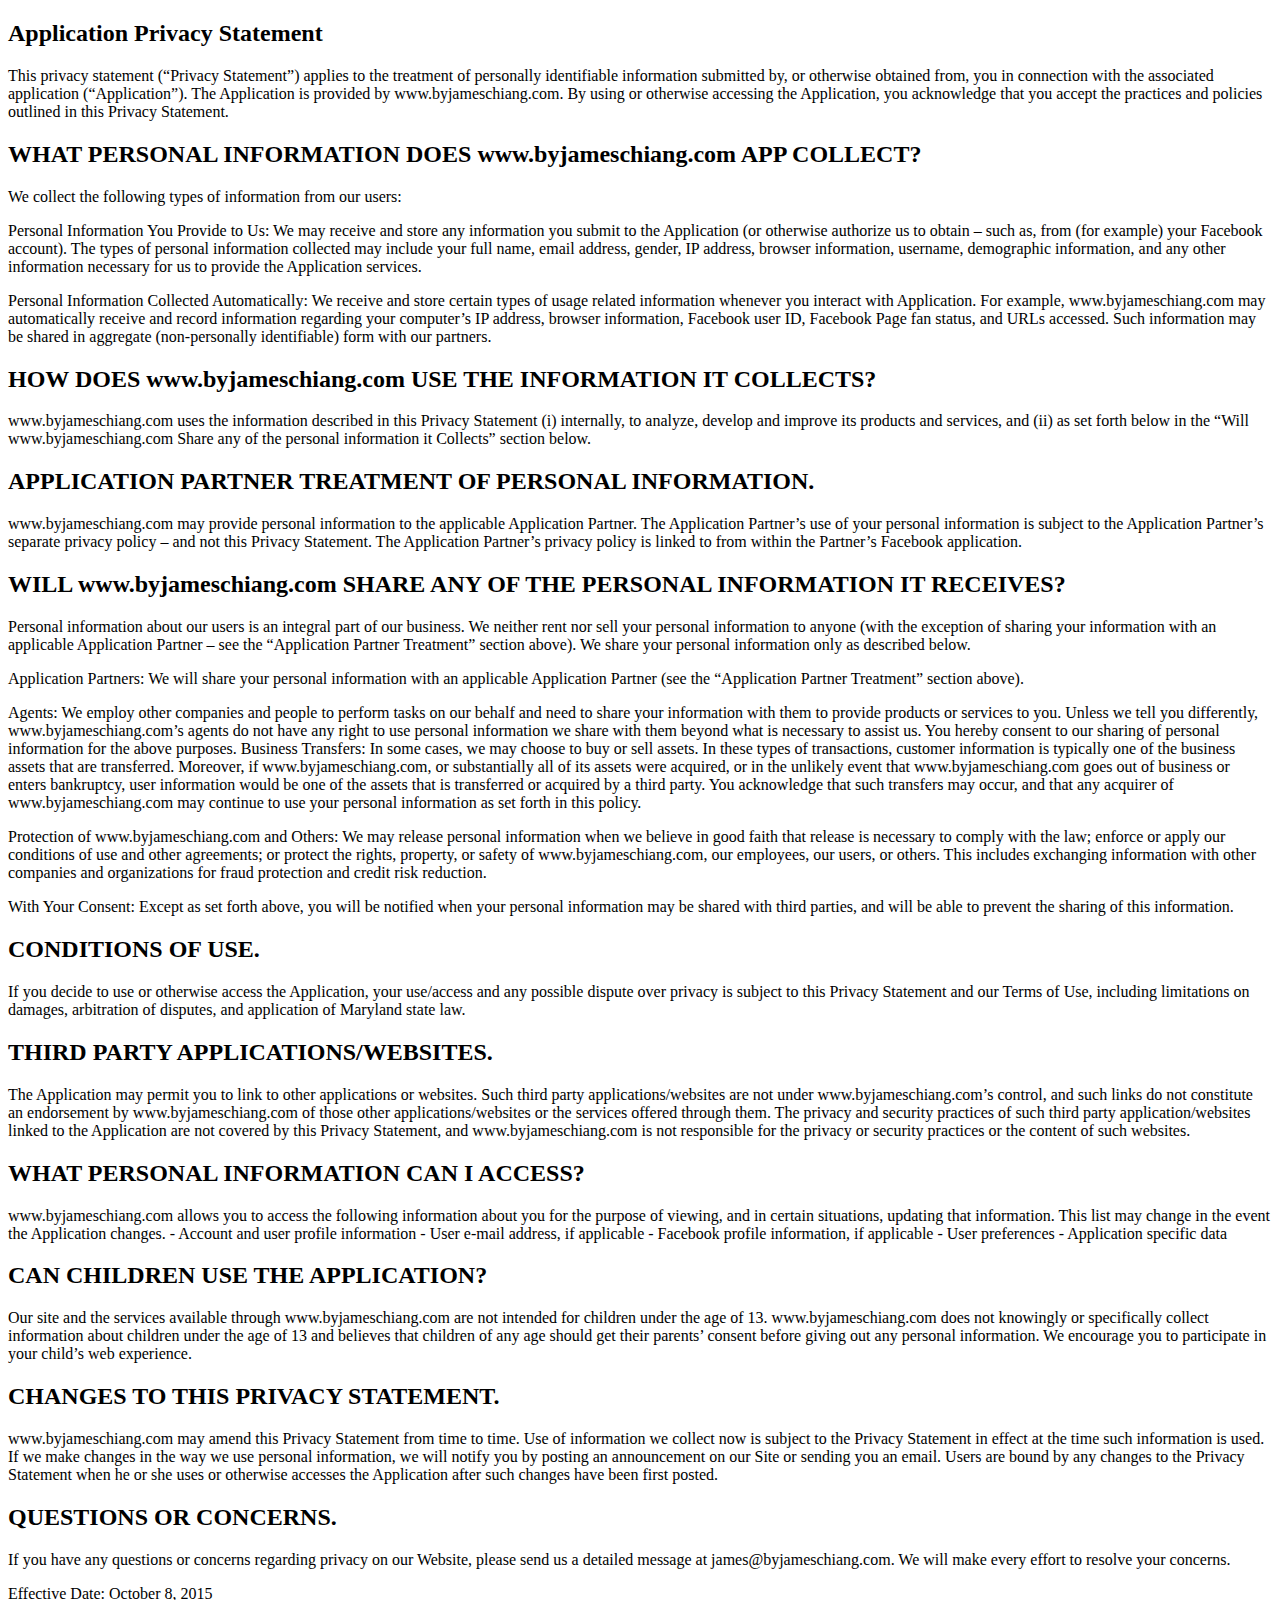
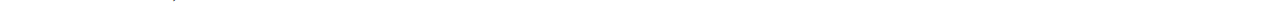
<file: privacy_policy.html>
<!doctype html>
<html>
<head>
	<title>Privacy Policy for Like-Minded</title>
</head>
<body>
<h2>Application Privacy Statement</h2>

<p>This privacy statement (“Privacy Statement”) applies to the treatment of personally identifiable information submitted by, or otherwise obtained from, you in connection with the associated application (“Application”). The Application is provided by www.byjameschiang.com. By using or otherwise accessing the Application, you acknowledge that you accept the practices and policies outlined in this Privacy Statement. </p>

<h2>WHAT PERSONAL INFORMATION DOES www.byjameschiang.com APP COLLECT? </h2>

<p>We collect the following types of information from our users: </p>

<p>Personal Information You Provide to Us:
We may receive and store any information you submit to the Application (or otherwise authorize us to obtain – such as, from (for example) your Facebook account). The types of personal information collected may include your full name, email address, gender, IP address, browser information, username, demographic information, and any other information necessary for us to provide the Application services. </p>

<p>Personal Information Collected Automatically:
We receive and store certain types of usage related information whenever you interact with Application. For example, www.byjameschiang.com may automatically receive and record information regarding your computer’s IP address, browser information, Facebook user ID, Facebook Page fan status, and URLs accessed. Such information may be shared in aggregate (non-personally identifiable) form with our partners. </p>

<h2>HOW DOES www.byjameschiang.com USE THE INFORMATION IT COLLECTS? </h2>

<p>www.byjameschiang.com uses the information described in this Privacy Statement (i) internally, to analyze, develop and improve its products and services, and (ii) as set forth below in the “Will www.byjameschiang.com Share any of the personal information it Collects” section below. </p>

<h2>APPLICATION PARTNER TREATMENT OF PERSONAL INFORMATION. </h2>

<p>www.byjameschiang.com may provide personal information to the applicable Application Partner. The Application Partner’s use of your personal information is subject to the Application Partner’s separate privacy policy – and not this Privacy Statement. The Application Partner’s privacy policy is linked to from within the Partner’s Facebook application. </p>

<h2>WILL www.byjameschiang.com SHARE ANY OF THE PERSONAL INFORMATION IT RECEIVES? </h2>

<p>Personal information about our users is an integral part of our business. We neither rent nor sell your personal information to anyone (with the exception of sharing your information with an applicable Application Partner – see the “Application Partner Treatment” section above). We share your personal information only as described below. </p>

<p>Application Partners: We will share your personal information with an applicable Application Partner (see the “Application Partner Treatment” section above). </p>

<p>Agents: We employ other companies and people to perform tasks on our behalf and need to share your information with them to provide products or services to you. Unless we tell you differently, www.byjameschiang.com’s agents do not have any right to use personal information we share with them beyond what is necessary to assist us. You hereby consent to our sharing of personal information for the above purposes. Business Transfers: In some cases, we may choose to buy or sell assets. In these types of transactions, customer information is typically one of the business assets that are transferred. Moreover, if www.byjameschiang.com, or substantially all of its assets were acquired, or in the unlikely event that www.byjameschiang.com goes out of business or enters bankruptcy, user information would be one of the assets that is transferred or acquired by a third party. You acknowledge that such transfers may occur, and that any acquirer of www.byjameschiang.com may continue to use your personal information as set forth in this policy. </p>

<p>Protection of www.byjameschiang.com and Others: We may release personal information when we believe in good faith that release is necessary to comply with the law; enforce or apply our conditions of use and other agreements; or protect the rights, property, or safety of www.byjameschiang.com, our employees, our users, or others. This includes exchanging information with other companies and organizations for fraud protection and credit risk reduction. </p>

<p>With Your Consent: Except as set forth above, you will be notified when your personal information may be shared with third parties, and will be able to prevent the sharing of this information. </p>

<h2>CONDITIONS OF USE. </h2>

<p>If you decide to use or otherwise access the Application, your use/access and any possible dispute over privacy is subject to this Privacy Statement and our Terms of Use, including limitations on damages, arbitration of disputes, and application of Maryland state law. </p>

<h2>THIRD PARTY APPLICATIONS/WEBSITES. </h2>

<p>The Application may permit you to link to other applications or websites. Such third party applications/websites are not under www.byjameschiang.com’s control, and such links do not constitute an endorsement by www.byjameschiang.com of those other applications/websites or the services offered through them. The privacy and security practices of such third party application/websites linked to the Application are not covered by this Privacy Statement, and www.byjameschiang.com is not responsible for the privacy or security practices or the content of such websites. </p>

<h2>WHAT PERSONAL INFORMATION CAN I ACCESS? </h2>

<p>www.byjameschiang.com allows you to access the following information about you for the purpose of viewing, and in certain situations, updating that information. This list may change in the event the Application changes. 

- Account and user profile information
- User e-mail address, if applicable
- Facebook profile information, if applicable
- User preferences
- Application specific data 
</p>

<h2>CAN CHILDREN USE THE APPLICATION? </h2>

<p>Our site and the services available through www.byjameschiang.com are not intended for children under the age of 13. www.byjameschiang.com does not knowingly or specifically collect information about children under the age of 13 and believes that children of any age should get their parents’ consent before giving out any personal information. We encourage you to participate in your child’s web experience. </p>

<h2>CHANGES TO THIS PRIVACY STATEMENT. </h2>

<p>www.byjameschiang.com may amend this Privacy Statement from time to time. Use of information we collect now is subject to the Privacy Statement in effect at the time such information is used. If we make changes in the way we use personal information, we will notify you by posting an announcement on our Site or sending you an email. Users are bound by any changes to the Privacy Statement when he or she uses or otherwise accesses the Application after such changes have been first posted. </p>

<h2>QUESTIONS OR CONCERNS. </h2>

<p>If you have any questions or concerns regarding privacy on our Website, please send us a detailed message at james@byjameschiang.com. We will make every effort to resolve your concerns. </p>

<p>Effective Date: October 8, 2015</p>
</p>
</body>
</html>
</file>
